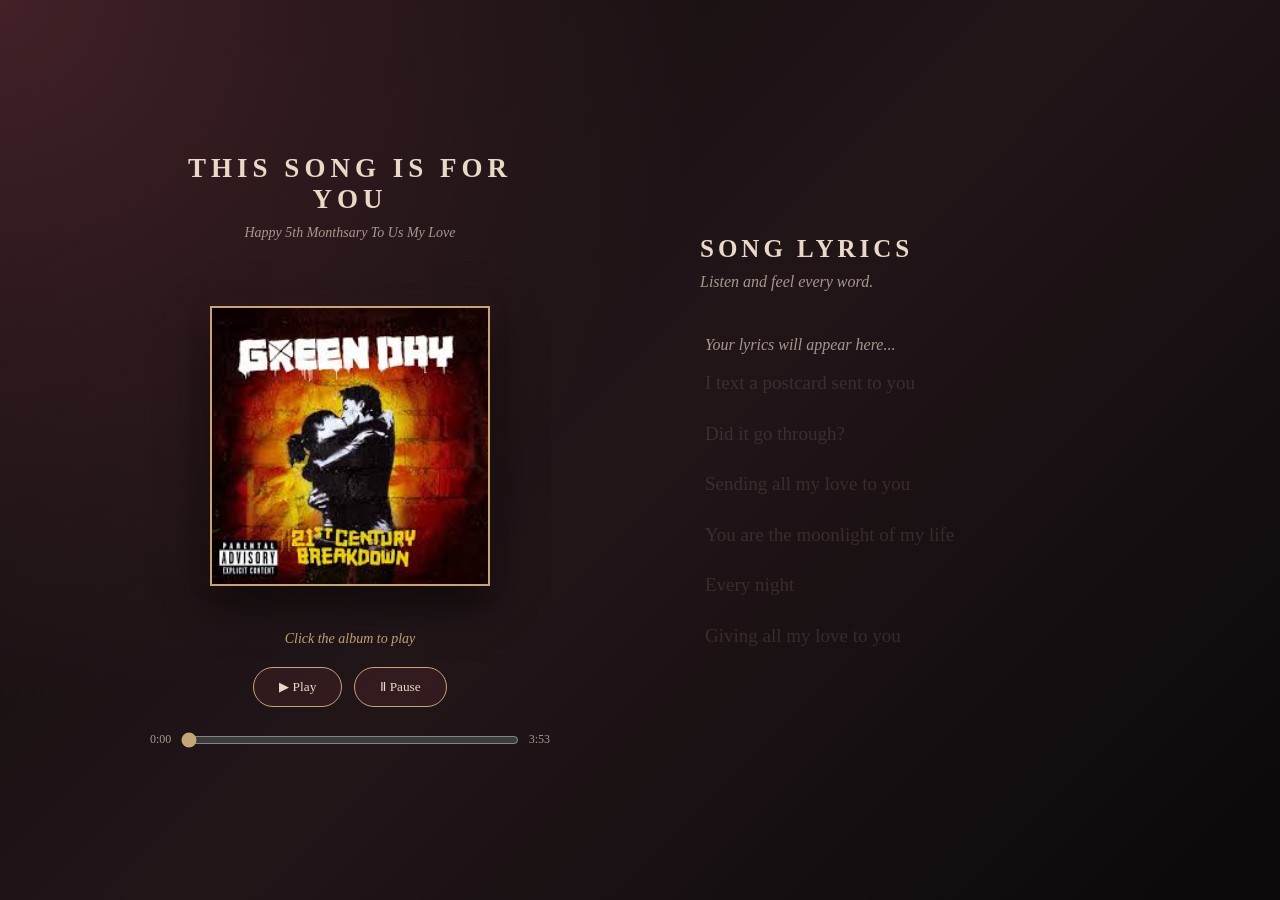
<file: index.html>
<!DOCTYPE html>
<html lang="en">
<head>
    <meta charset="UTF-8">
    <meta name="viewport" content="width=device-width, initial-scale=1.0">
    <title>Music Album Player</title>
    <link rel="stylesheet" href="styleM5.css">
</head>
<body>

    <div class="container">

        <!-- Album Section -->
        <div class="album-section">

            <h2 class="album-title">THIS SONG IS FOR YOU</h2>
            <p class="subtitle">Happy 5th Monthsary To Us My Love</p>

            <div class="album-player" id="albumPlayer">

                <!-- Vinyl Disc -->
                <div class="disc" id="disc">
                    <div class="disc-center">
                        <img src="images-8.jpeg" alt="Disc Label">
                    </div>
                </div>

                <!-- Album Cover -->
                <div class="album-cover" id="albumCover">
                    <img src="images-8.jpeg" alt="Album Cover">
                    <div class="cover-text">
                    </div>
                </div>

            </div>

            <p class="instruction" id="instruction">
                Click the album to play
            </p>

            <div class="controls">
                <button id="playButton">▶ Play</button>
                <button id="pauseButton">Ⅱ Pause</button>
            </div>

            <div class="progress-container">
                <span id="currentTime">0:00</span>
                <input type="range" id="progress" value="0" min="0" max="100">
                <span id="duration">0:00</span>
            </div>

        </div>

        <!-- Lyrics Section -->
        <div class="lyrics-section">

            <h2>SONG LYRICS</h2>
            <p class="lyrics-subtitle">Listen and feel every word.</p>

            <div class="lyrics-container" id="lyricsContainer">

                <div class="lyrics-placeholder" id="placeholder">
                    Your lyrics will appear here...
                </div>

            </div>

        </div>

    </div>

    <!-- Audio -->
    <audio id="audio" src="Green_Day_last_night_of_the_earth_21_century_breakdown_mp3_pm.mp3"></audio>

    <script src="scriptM5.js"></script>

</body>
</html>
</file>
<file: styleM5.css>
* {
    margin: 0;
    padding: 0;
    box-sizing: border-box;
}

:root {
    --background: #100d0e;
    --secondary: #1c1517;
    --burgundy: #54252d;
    --red: #a64b50;
    --gold: #c5a477;
    --cream: #e9d9c6;
    --muted: #a9978e;
    --white: #f5e9df;
}

body {
    min-height: 100vh;
    background:
        radial-gradient(circle at top left, #422127 0%, transparent 45%),
        linear-gradient(135deg, #100d0e, #211518, #0b090a);

    color: var(--white);
    font-family: Georgia, 'Times New Roman', serif;

    display: flex;
    justify-content: center;
    align-items: center;

    overflow-x: hidden;
}

.container {
    width: 90%;
    max-width: 1100px;

    display: flex;
    align-items: center;
    justify-content: space-around;
    gap: 70px;

    padding: 40px 20px;
}

/* ALBUM SECTION */

.album-section {
    text-align: center;
    width: 400px;
}

.album-title {
    font-size: 27px;
    letter-spacing: 5px;
    color: var(--cream);
    margin-bottom: 10px;
}

.subtitle {
    color: var(--muted);
    font-size: 14px;
    font-style: italic;
    margin-bottom: 55px;
}

/* ALBUM PLAYER */

.album-player {
    position: relative;
    width: 300px;
    height: 300px;
    margin: auto;
}

/* VINYL DISC */

.disc {
    position: absolute;
    width: 280px;
    height: 280px;

    background:
        repeating-radial-gradient(
            circle,
            #171213 0px,
            #302124 2px,
            #100d0e 4px,
            #292022 5px
        );

    border: 2px solid #4a3032;
    border-radius: 50%;

    top: 10px;
    left: 10px;

    display: flex;
    justify-content: center;
    align-items: center;

    transition: transform 1s ease;
    z-index: 1;
}

.disc::after {
    content: "";
    position: absolute;
    width: 12px;
    height: 12px;
    background: var(--gold);
    border-radius: 50%;
}

/* DISC CENTER */

.disc-center {
    width: 90px;
    height: 90px;
    border-radius: 50%;
    overflow: hidden;
    border: 4px solid var(--gold);
}

.disc-center img {
    width: 100%;
    height: 100%;
    object-fit: cover;
}

/* SPINNING */

.disc.spinning {
    animation: spin 3s linear infinite;
}

@keyframes spin {
    from {
        transform: rotate(0deg);
    }

    to {
        transform: rotate(360deg);
    }
}

/* ALBUM COVER */

.album-cover {
    position: absolute;
    width: 280px;
    height: 280px;

    top: 10px;
    left: 10px;

    z-index: 2;
    cursor: pointer;

    transition: transform 1s ease;
    overflow: hidden;

    border: 2px solid var(--gold);

    box-shadow:
        0 15px 40px rgba(0,0,0,0.7),
        0 0 20px rgba(166,75,80,0.15);
}

.album-cover img {
    width: 100%;
    height: 100%;
    object-fit: cover;
}

.cover-text {
    position: absolute;
    bottom: 20px;
    left: 20px;
    text-align: left;

    text-shadow: 2px 2px 8px black;
}

.cover-text h3 {
    font-size: 25px;
    letter-spacing: 3px;
    color: var(--cream);
}

.cover-text p {
    font-size: 12px;
    color: var(--gold);
    margin-top: 5px;
}

/* COVER ANIMATION */

.album-cover.open {
    transform: translateX(-130px);
}

/* INSTRUCTION */

.instruction {
    margin-top: 35px;
    color: var(--gold);
    font-size: 14px;
    font-style: italic;
}

/* BUTTONS */

.controls {
    margin-top: 20px;
    display: flex;
    justify-content: center;
    gap: 12px;
}

button {
    padding: 11px 25px;

    border: 1px solid var(--gold);
    background: rgba(84,37,45,0.35);

    color: var(--cream);
    border-radius: 25px;

    cursor: pointer;
    transition: 0.3s;
    font-family: inherit;
}

button:hover {
    background: var(--burgundy);
    color: white;
    box-shadow: 0 0 15px rgba(197,164,119,0.25);
}

/* PROGRESS BAR */

.progress-container {
    display: flex;
    align-items: center;
    gap: 10px;

    margin-top: 25px;

    font-size: 12px;
    color: var(--muted);
}

#progress {
    flex: 1;
    cursor: pointer;
    accent-color: var(--gold);
}

/* LYRICS SECTION */

.lyrics-section {
    width: 430px;
    height: 430px;
    overflow: hidden;
}

.lyrics-section h2 {
    font-size: 25px;
    letter-spacing: 4px;
    color: var(--cream);
    margin-bottom: 10px;
}

.lyrics-subtitle {
    color: var(--muted);
    font-style: italic;
    margin-bottom: 30px;
}

/* LYRICS CONTAINER */

.lyrics-container {
    height: 330px;
    overflow-y: auto;
    padding: 15px 5px;

    scroll-behavior: smooth;
}

.lyrics-container::-webkit-scrollbar {
    width: 4px;
}

.lyrics-container::-webkit-scrollbar-thumb {
    background: var(--burgundy);
    border-radius: 10px;
}

/* LYRICS */

.lyric-line {
    font-size: 19px;
    line-height: 1.5;

    color: var(--muted);
    margin-bottom: 22px;

    opacity: 0.2;
    transform: translateY(15px);

    transition: all 0.8s ease;
}

.lyric-line.visible {
    opacity: 0.65;
    transform: translateY(0);
}

/* ACTIVE LYRIC */

.lyric-line.active {
    opacity: 1;
    color: var(--cream);

    font-size: 22px;
    font-weight: bold;

    text-shadow:
        0 0 10px rgba(197,164,119,0.5);

}

/* PLACEHOLDER */

.lyrics-placeholder {
    color: var(--muted);
    font-style: italic;
}

/* RESPONSIVE */

@media (max-width: 800px) {

    .container {
        flex-direction: column;
        gap: 60px;
        padding: 50px 10px;
    }

    .album-section {
        width: 100%;
    }

    .lyrics-section {
        width: 100%;
        max-width: 430px;
    }

    .album-cover.open {
        transform: translateX(-80px);
    }
}

@media (max-width: 380px) {

    .album-player {
        transform: scale(0.85);
        margin-top: -20px;
        margin-bottom: -20px;
    }

    .album-title {
        font-size: 21px;
    }
}
</file>
